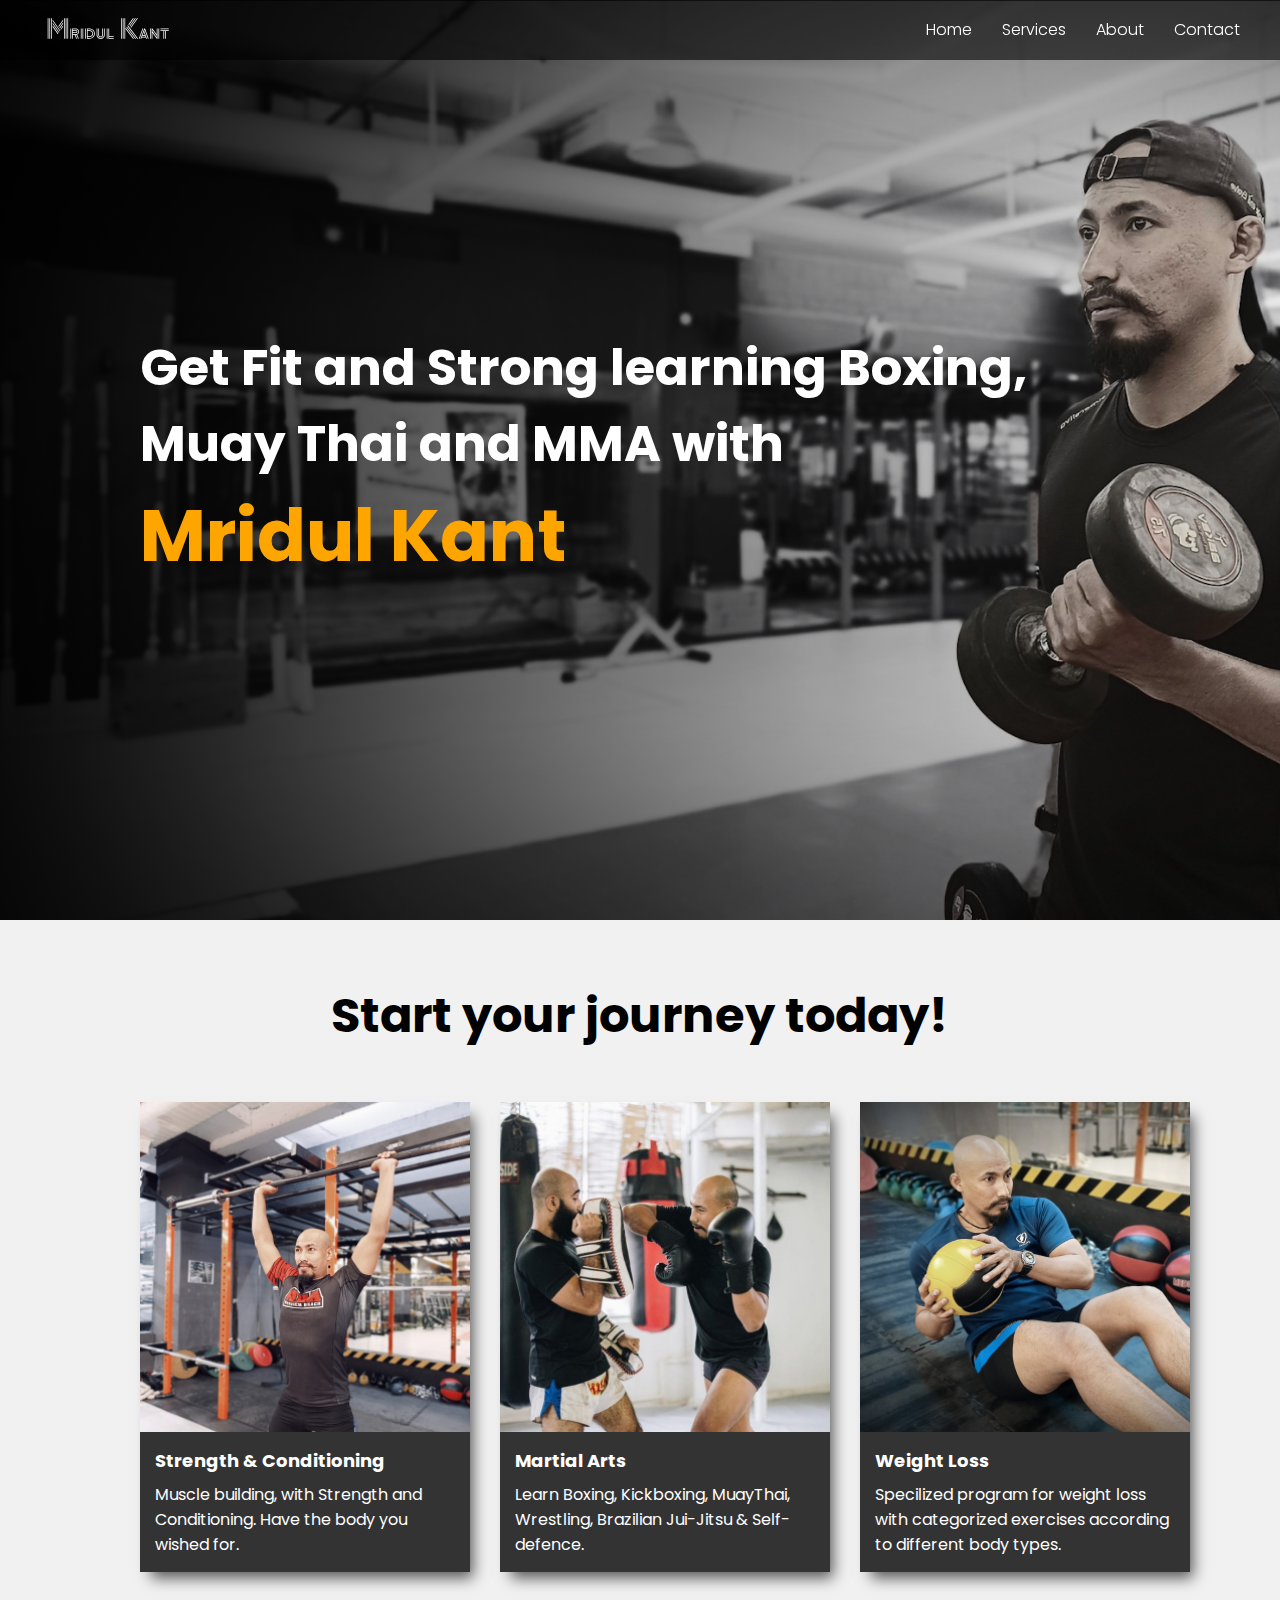
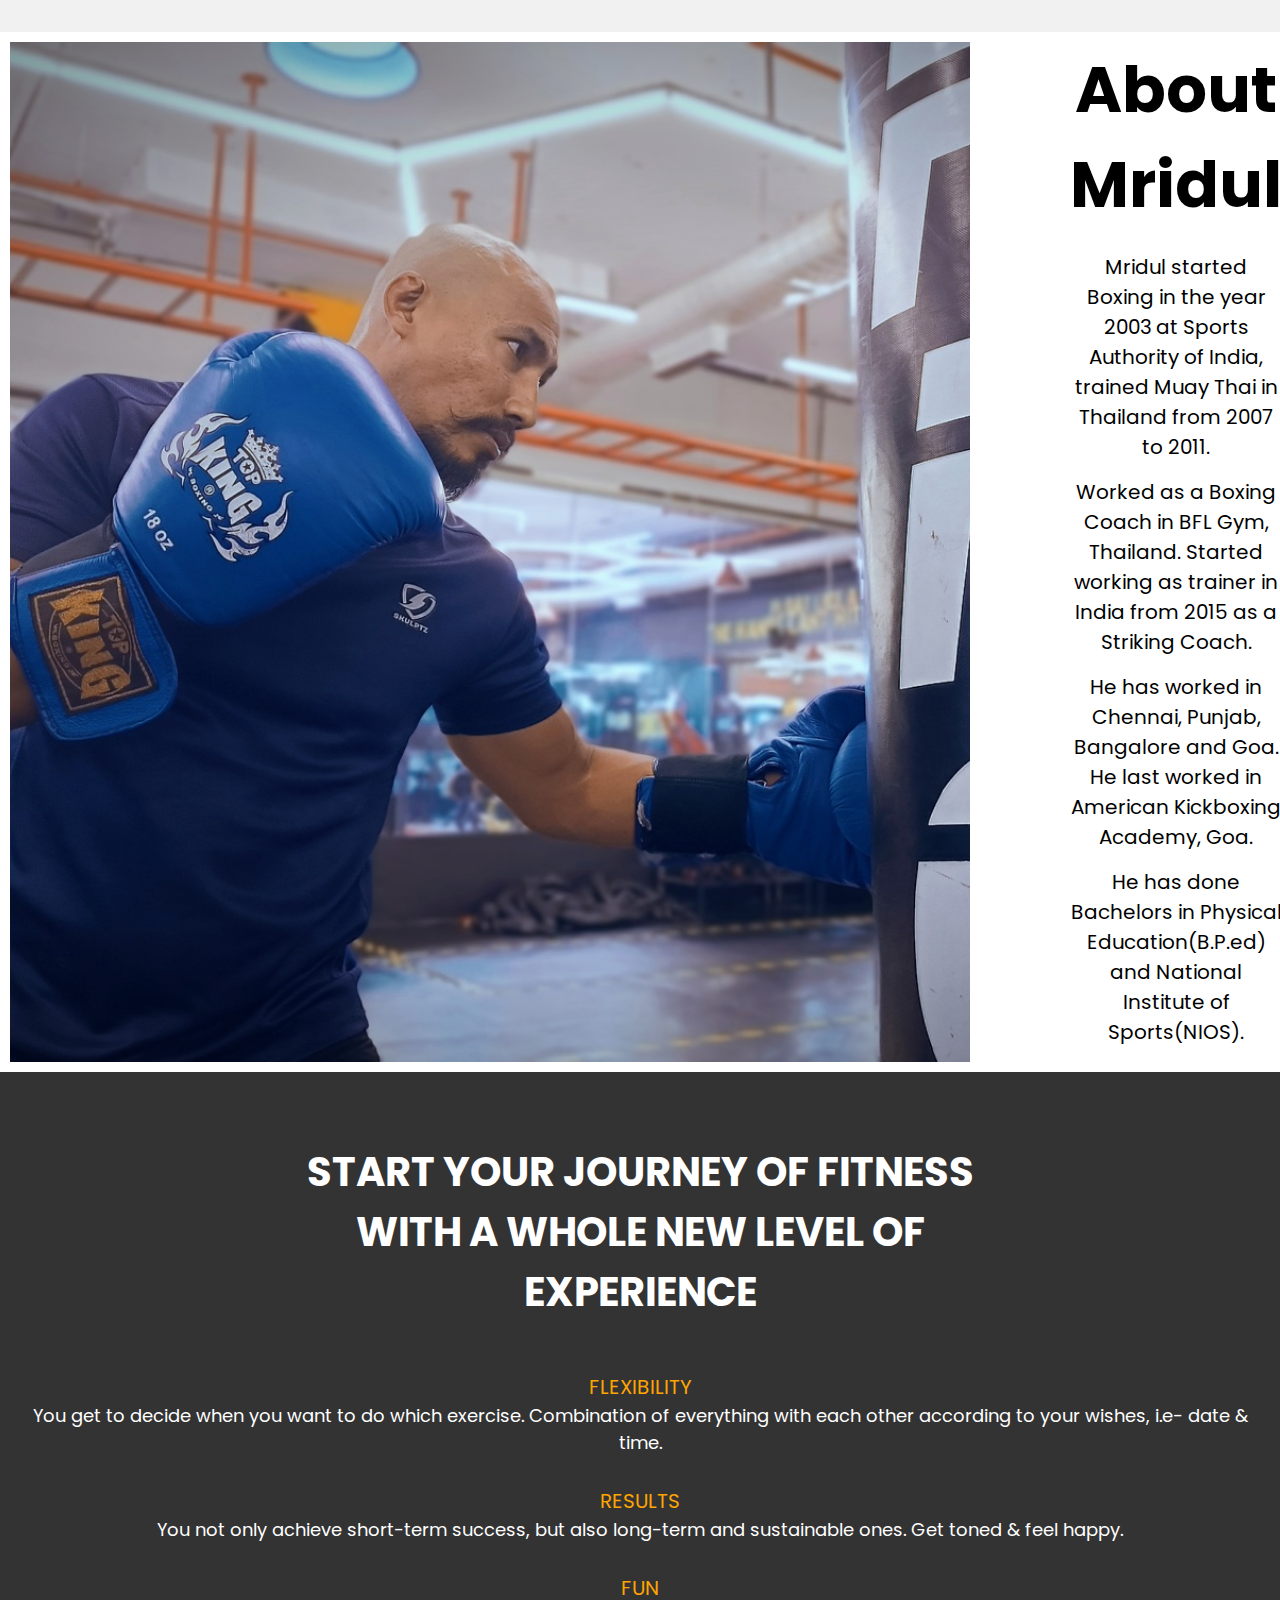
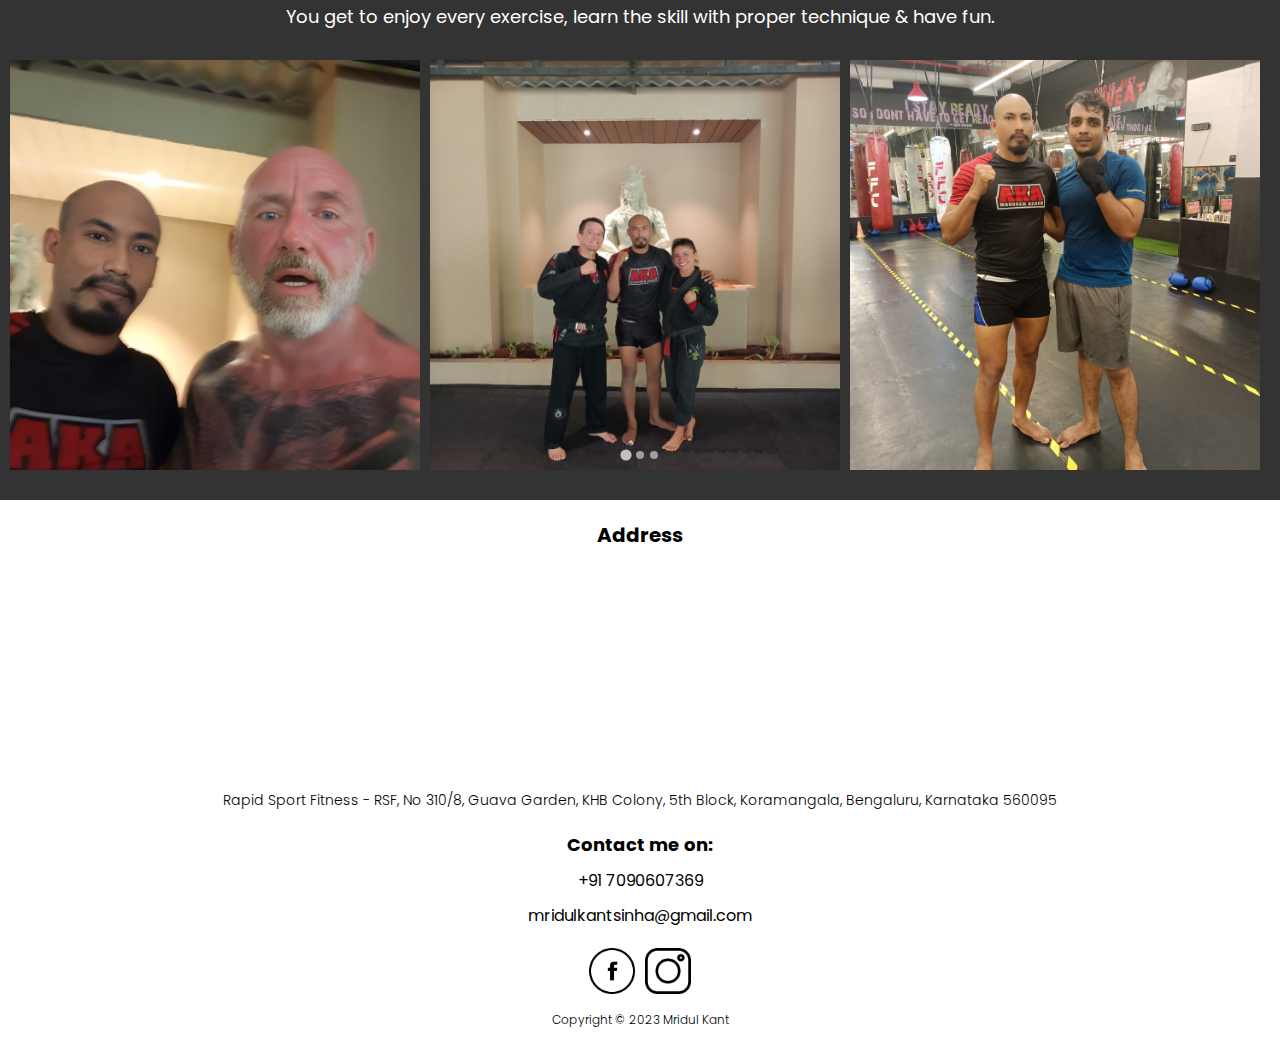
<file: index.html>
<!DOCTYPE html>
<html lang="en">

<head>
    <meta charset="UTF-8">
    <meta http-equiv="X-UA-Compatible" content="IE=edge">
    <meta name="viewport" content="width=device-width, initial-scale=1.0">
    <title>Mridul Kant</title>
    <link rel="apple-touch-icon" sizes="180x180" href="./apple-touch-icon.png">
    <link rel="icon" type="image/png" sizes="32x32" href="./favicon-32x32.png">
    <link rel="icon" type="image/png" sizes="16x16" href="./favicon-16x16.png">
    <link rel="manifest" href="./site.webmanifest">
    <link rel="preconnect" href="https://fonts.googleapis.com">
    <link rel="preconnect" href="https://fonts.gstatic.com" crossorigin>
    <link href="https://fonts.googleapis.com/css2?family=Poppins:wght@100;300;400;500;600;700;900&display=swap"
        rel="stylesheet">
    <script src="https://cdn.jsdelivr.net/npm/@splidejs/splide@4.1.4/dist/js/splide.min.js"></script>
    <link rel="stylesheet" href="https://cdn.jsdelivr.net/npm/@splidejs/splide@4.1.4/dist/css/splide.min.css">
    <link rel="stylesheet" href="./main.css">
    <link rel="stylesheet" href="./nav.css">
    <link rel="stylesheet" href="./footer.css">
</head>

<body>
    <nav>
        <div>
            <input type="checkbox" hidden name="menu" id="menu" />
            <div class="logo-container">
                <svg viewBox="0 0 156 38" fill="none" xmlns="http://www.w3.org/2000/svg">
                    <path
                        d="M5.824 30V4.272H6.784V30H5.824ZM1.6 30V4.272H2.56V30H1.6ZM3.712 30V4.272H4.672V30H3.712ZM26.528 30V4.272H27.488V30H26.528ZM22.304 30V4.272H23.264V30H22.304ZM24.416 30V4.272H25.376V30H24.416ZM15.744 15.152L15.168 14.288L21.152 5.616V7.312L15.744 15.152ZM17.024 20.688L7.936 7.696V6.064L17.632 19.856L17.024 20.688ZM17.056 17.008L16.48 16.144L21.152 9.488V11.152L17.056 17.008ZM15.744 22.576L7.936 11.44V9.744L16.32 21.712L15.744 22.576ZM18.336 18.832L17.76 18L21.152 13.168V14.832L18.336 18.832ZM14.464 24.4L7.936 15.12V13.424L15.04 23.568L14.464 24.4ZM32.4858 30V17.136H37.5098C38.5551 17.1573 39.4511 17.52 40.1978 18.224C40.9444 18.9067 41.3178 19.856 41.3178 21.072C41.3178 22.0107 41.0831 22.8 40.6138 23.44C40.1658 24.08 39.5791 24.528 38.8538 24.784L41.0938 30H40.0378L37.9258 24.976C37.7551 24.9973 37.6164 25.008 37.5098 25.008H36.6778L38.7898 30H37.7338L35.6218 25.008H33.4458V30H32.4858ZM30.3738 30V17.136H31.3338V30H30.3738ZM37.4458 18.096H33.4458V19.248H37.5098C38.0218 19.2693 38.4271 19.4507 38.7258 19.792C39.0458 20.112 39.2058 20.5387 39.2058 21.072C39.2058 21.6053 39.0458 22.0427 38.7258 22.384C38.4058 22.7253 38.0004 22.896 37.5098 22.896H33.4458V24.048H37.4458C38.2564 24.048 38.9391 23.8027 39.4938 23.312C40.0698 22.8 40.3578 22.0533 40.3578 21.072C40.3578 20.0907 40.0698 19.3547 39.4938 18.864C38.9391 18.352 38.2564 18.096 37.4458 18.096ZM37.4458 20.208H33.4458V21.936H37.4458C37.6804 21.936 37.8724 21.872 38.0218 21.744C38.1711 21.5947 38.2458 21.3707 38.2458 21.072C38.2458 20.7733 38.1711 20.56 38.0218 20.432C37.8724 20.2827 37.6804 20.208 37.4458 20.208ZM45.6733 30V17.136H46.6333V30H45.6733ZM43.5613 30V17.136H44.5213V30H43.5613ZM51.2983 30V17.136H54.4983C55.8423 17.1573 57.0263 17.4453 58.0503 18C59.0743 18.5547 59.8743 19.312 60.4503 20.272C61.0476 21.232 61.3463 22.3307 61.3463 23.568C61.3463 24.8053 61.0476 25.9147 60.4503 26.896C59.8743 27.856 59.0636 28.6133 58.0183 29.168C56.9943 29.7227 55.8209 30 54.4983 30H51.2983ZM49.1863 30V17.136H50.1463V30H49.1863ZM54.4023 18.096H52.2583V19.248H54.4983C55.9063 19.2693 57.0476 19.6747 57.9223 20.464C58.7969 21.2533 59.2343 22.288 59.2343 23.568C59.2343 24.8693 58.7863 25.9147 57.8903 26.704C57.0156 27.4933 55.8849 27.888 54.4983 27.888H52.2583V29.04H54.4023C55.5969 29.04 56.6423 28.816 57.5383 28.368C58.4343 27.8987 59.1276 27.248 59.6183 26.416C60.1303 25.584 60.3863 24.6347 60.3863 23.568C60.3863 22.48 60.1303 21.5307 59.6183 20.72C59.1276 19.888 58.4343 19.248 57.5383 18.8C56.6423 18.3307 55.5969 18.096 54.4023 18.096ZM54.4023 20.208H52.2583V26.928H54.4023C55.5969 26.928 56.5356 26.6293 57.2183 26.032C57.9223 25.4347 58.2743 24.6133 58.2743 23.568C58.2743 22.5227 57.9223 21.7013 57.2183 21.104C56.5356 20.5067 55.5969 20.208 54.4023 20.208ZM63.5925 25.2V17.136H64.5525V25.168C64.5525 26.5333 64.9578 27.5787 65.7685 28.304C66.6005 29.008 67.5818 29.36 68.7125 29.36C69.8432 29.36 70.8138 29.008 71.6245 28.304C72.4565 27.5787 72.8725 26.5333 72.8725 25.168V17.136H73.8325V25.2C73.8112 26.288 73.5658 27.216 73.0965 27.984C72.6485 28.7307 72.0405 29.3067 71.2725 29.712C70.5045 30.1173 69.6512 30.32 68.7125 30.32C67.7738 30.32 66.9098 30.1173 66.1205 29.712C65.3525 29.3067 64.7338 28.72 64.2645 27.952C63.8165 27.184 63.5925 26.2667 63.5925 25.2ZM65.7045 25.2V17.136H66.6645V25.168C66.6645 25.8933 66.8672 26.4267 67.2725 26.768C67.6778 27.088 68.1578 27.248 68.7125 27.248C69.2672 27.248 69.7472 27.088 70.1525 26.768C70.5578 26.4267 70.7605 25.8933 70.7605 25.168V17.136H71.7205V25.2C71.6992 26.2027 71.3898 26.96 70.7925 27.472C70.2165 27.9627 69.5232 28.208 68.7125 28.208C67.9018 28.208 67.1978 27.952 66.6005 27.44C66.0032 26.928 65.7045 26.1813 65.7045 25.2ZM78.517 30V17.136H79.477V26.928H85.205V27.888H79.477V29.04H85.205V30H78.517ZM76.405 30V17.136H77.365V30H76.405Z"
                        fill="white" />
                    <path
                        d="M104.488 12.848L103.88 12.048L109.512 4.272H110.696L104.488 12.848ZM105.832 14.576L105.224 13.776L112.136 4.272H113.32L105.832 14.576ZM107.176 16.304L106.568 15.504L114.76 4.272H115.944L107.176 16.304ZM98.824 30V4.272H99.784V30H98.824ZM94.6 30V4.272H95.56V30H94.6ZM96.712 30V4.272H97.672V30H96.712ZM115.048 30L102.568 13.84L103.176 13.04L116.264 30H115.048ZM112.392 30L101.288 15.632L101.896 14.8L113.608 30H112.392ZM109.704 30L100.008 17.424L100.584 16.624L110.92 30H109.704ZM119.216 30L123.888 17.136H124.912L129.584 30H128.56L124.4 18.544L123.792 20.208L127.344 30H126.32L125.776 28.464H120.784L120.24 30H119.216ZM116.976 30L121.648 17.136H122.672L118 30H116.976ZM121.904 25.392H124.656L123.28 21.616L121.904 25.392ZM121.136 27.504H125.424L125.008 26.352H121.552L121.136 27.504ZM131.186 30V17.136H132.146V30H131.186ZM141.874 30V17.136H142.834V30H141.874ZM139.762 26.416L134.258 18.768V20.72L139.762 28.368V26.416ZM133.298 30V17.136H134.258L139.762 24.784V17.136H140.722V30H139.762L134.258 22.352V30H133.298ZM144.445 18.096V17.136H154.973V18.096H144.445ZM148.157 30V20.208H144.445V19.248H154.973V20.208H151.229V30H150.269V20.208H149.117V30H148.157Z"
                        fill="white" />
                </svg>
                <label class="hamburger" for="menu">
                    <span></span>
                    <span></span>
                    <span></span>
                </label>
            </div>
            <ul class="menu">
                <li>
                    <a href="index.html">
                        Home
                    </a>
                </li>
                <li>
                    <a href="services.html">
                        Services
                    </a>
                </li>
                <li>
                    <a href="#about">
                        About
                    </a>
                </li>
                <li>
                    <a href="#contact">
                        Contact
                    </a>
                </li>
            </ul>
        </div>
    </nav>
    <section class="first" id="home">
        <div class="overlay"></div>
        <h1>Get Fit and Strong learning Boxing, Muay Thai and MMA with <br><span>Mridul Kant</span></h1>
    </section>
    <section class="services">
        <h3>
            Start your journey today!
        </h3>
        <div class="card-container">
            <div class="service-card">
                <img src="image-11.jpg">
                <div class="desc">
                    <h6>
                        Strength & Conditioning
                    </h6>
                    <p>
                        Muscle building, with Strength and Conditioning. Have the body you wished for.
                    </p>
                </div>
            </div>
            <div class="service-card">
                <img src="image-9.jpg">
                <div class="desc">
                    <h6>
                        Martial Arts
                    </h6>
                    <p>
                        Learn Boxing, Kickboxing, MuayThai, Wrestling, Brazilian Jui-Jitsu & Self-defence.
                    </p>
                </div>
            </div>
            <div class="service-card">
                <img src="image-10.jpg">
                <div class="desc">
                    <h6>
                        Weight Loss
                    </h6>
                    <p>
                        Specilized program for weight loss with categorized exercises according to different body types.
                    </p>
                </div>
            </div>
        </div>
        <div></div>
    </section>
    <section class="about" id="about">
        <img src="pic2.jpg" />
        <div>
            <div>
                <h3>
                    About Mridul
                </h3>
                <p>
                    Mridul started Boxing in the year 2003 at Sports Authority of India, trained Muay Thai in Thailand
                    from
                    2007 to 2011.
                </p>
                <p>
                    Worked as a Boxing Coach in BFL Gym, Thailand. Started working as trainer in India from 2015 as a
                    Striking Coach.
                </p>
                <p>
                    He has worked in Chennai, Punjab, Bangalore and Goa. He last worked in American Kickboxing Academy,
                    Goa.
                </p>
                <p>
                    He has done Bachelors in Physical Education(B.P.ed) and National Institute of Sports(NIOS).
                </p>
            </div>
        </div>
    </section>
    <section class="journey">
        <h3>
            START YOUR JOURNEY OF FITNESS WITH A WHOLE NEW LEVEL OF EXPERIENCE
        </h3>
        <div>
            <div>
                <span>FLEXIBILITY</span>
                <p>You get to decide when you want to do which exercise. Combination of everything with each other
                    according to your wishes, i.e- date & time.</p>
            </div>
            <div>
                <span>RESULTS</span>
                <p>You not only achieve short-term success, but also long-term and sustainable ones. Get toned & feel
                    happy.</p>
            </div>
            <div>
                <span>FUN</span>
                <p>You get to enjoy every exercise, learn the skill with proper technique & have fun.</p>
            </div>
        </div>
        <section class="splide" aria-label="Splide Basic HTML Example">
            <div class="splide__track">
                <ul class="splide__list">
                    <li class="splide__slide">
                        <img src="image-1.jpg" />
                    </li>
                    <li class="splide__slide">
                        <img src="image-2.jpg" />

                    </li>
                    <li class="splide__slide">
                        <img src="image-3.jpg" />
                    </li>
                    <li class="splide__slide">
                        <img src="image-4.jpg" />
                    </li>
                    <li class="splide__slide">
                        <img src="image-5.jpg" />
                    </li>
                    <li class="splide__slide">
                        <img src="image-6.jpg" />
                    </li>
                    <li class="splide__slide">
                        <img src="image-7.jpg" />
                    </li>
                    <li class="splide__slide">
                        <img src="image-8.jpg" />
                    </li>
                </ul>
            </div>
            <!-- <button class="splide__toggle" type="button">
                <span class="splide__toggle__play">Play</span>
                <span class="splide__toggle__pause">Pause</span>
            </button> -->
        </section>
    </section>

    <footer id="contact">
        <div class="address">
            <h5>
                Address
            </h5>
            <iframe class="map"
                src="https://www.google.com/maps/embed?pb=!1m14!1m8!1m3!1d62225.373336758275!2d77.6125818!3d12.9022021!3m2!1i1024!2i768!4f13.1!3m3!1m2!1s0x3bae1446129c57c9%3A0x33453f67fbdf395a!2sRapid%20Sport%20Fitness%20-%20RSF!5e0!3m2!1sen!2sin!4v1686754673007!5m2!1sen!2sin"
                width="200" height="200" style="border:0;" allowfullscreen="" loading="lazy"
                referrerpolicy="no-referrer-when-downgrade"></iframe>
            <p>
                Rapid Sport Fitness - RSF, No 310/8, Guava Garden, KHB Colony, 5th Block, Koramangala, Bengaluru,
                Karnataka 560095
            </p>
            <span class="contact-me">Contact me on:</span>
            <a class="phone" href="tel:+91 7090607369">+91 7090607369</a>
            <a class="email" href="mailto:mridulkantsinha@gmail.com">mridulkantsinha@gmail.com</a>
        </div>
        <ul>
            <li>
                <a href="https://m.facebook.com/profile.php?id=100007898028119" target="_blank">
                    <img src="icons/facebook.png" />
                </a>
            </li>
            <li>
                <a href="https://www.instagram.com/kant.mridul/" target="_blank">
                    <img src="icons/instagram.png" />
                </a>
            </li>
        </ul>
        <span class="copyright">
            Copyright © 2023 Mridul Kant
        </span>
    </footer>
    <script>
        new Splide('.splide', {
            type: 'loop',
            autoplay: 'play',
            perPage: 3,
            perMove: 1,
            interval: 2500,
            arrows: false
        }).mount();
    </script>
</body>

</html>
</file>
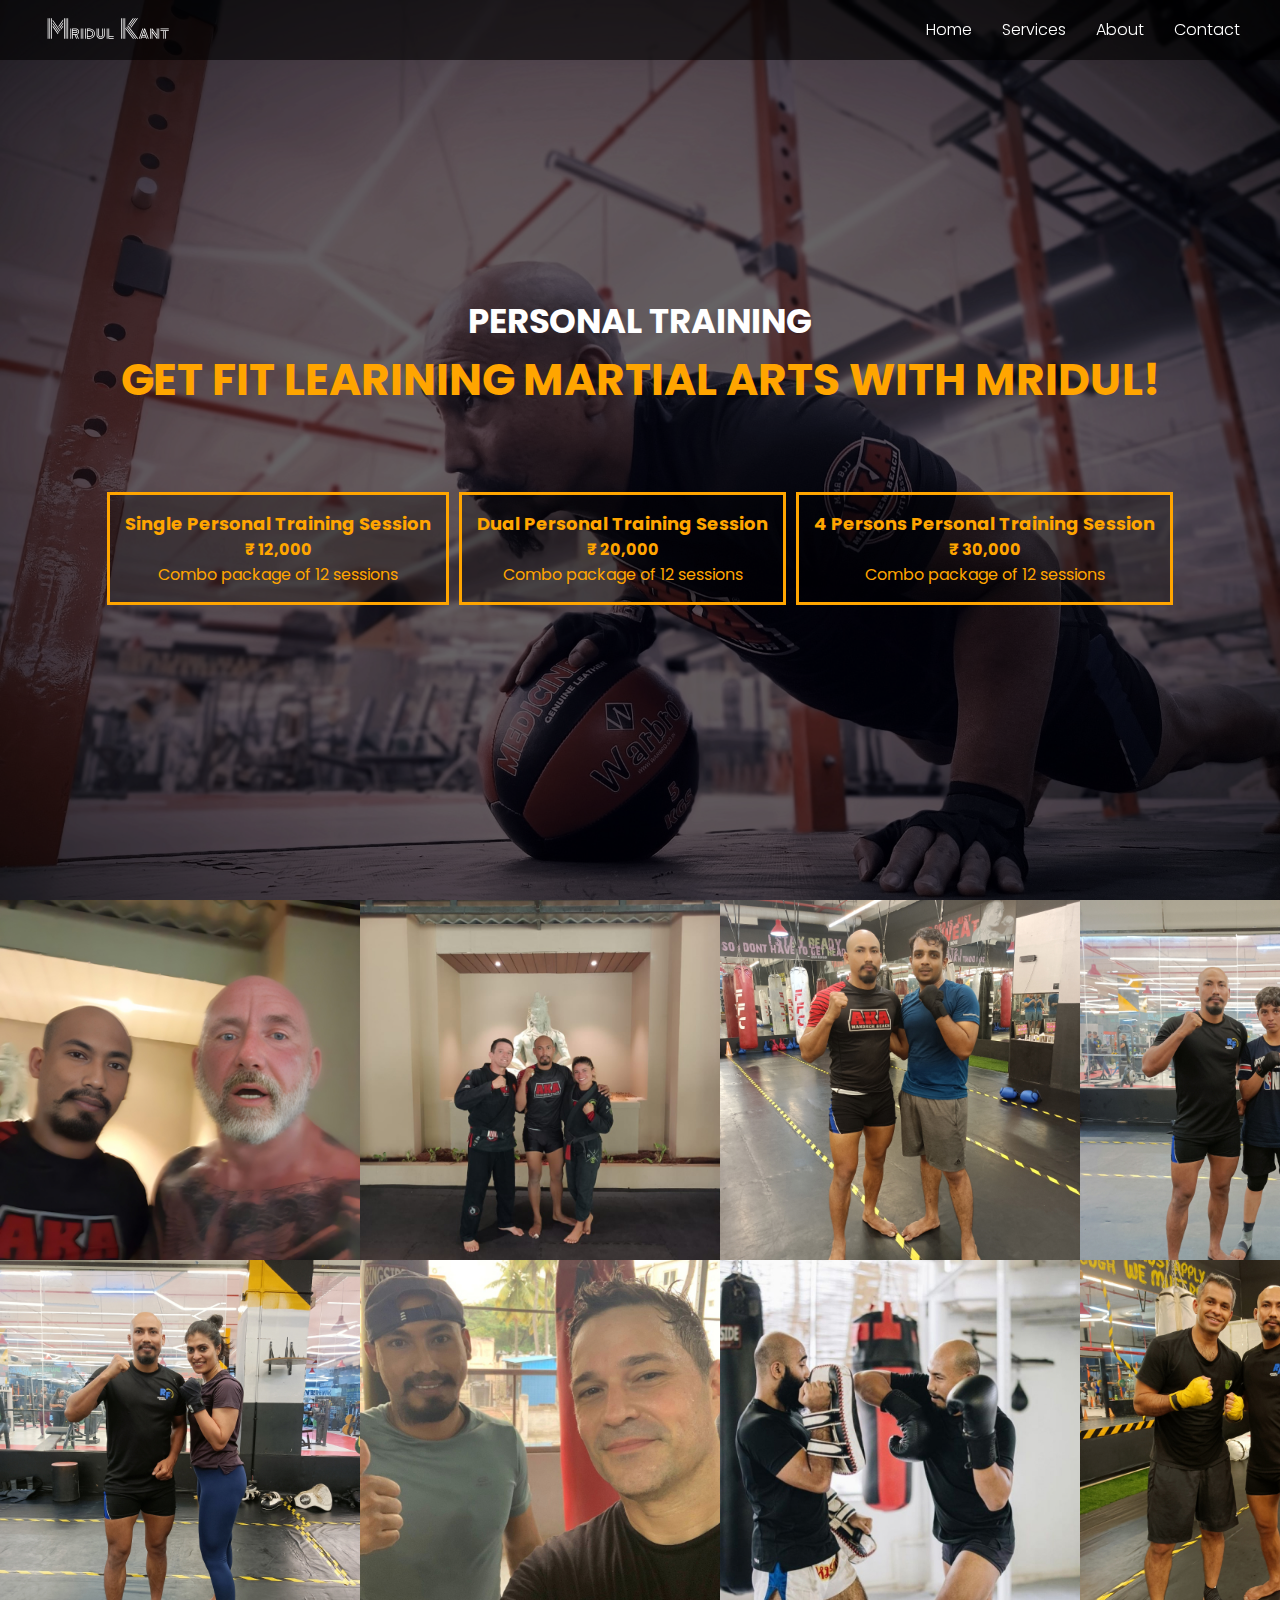
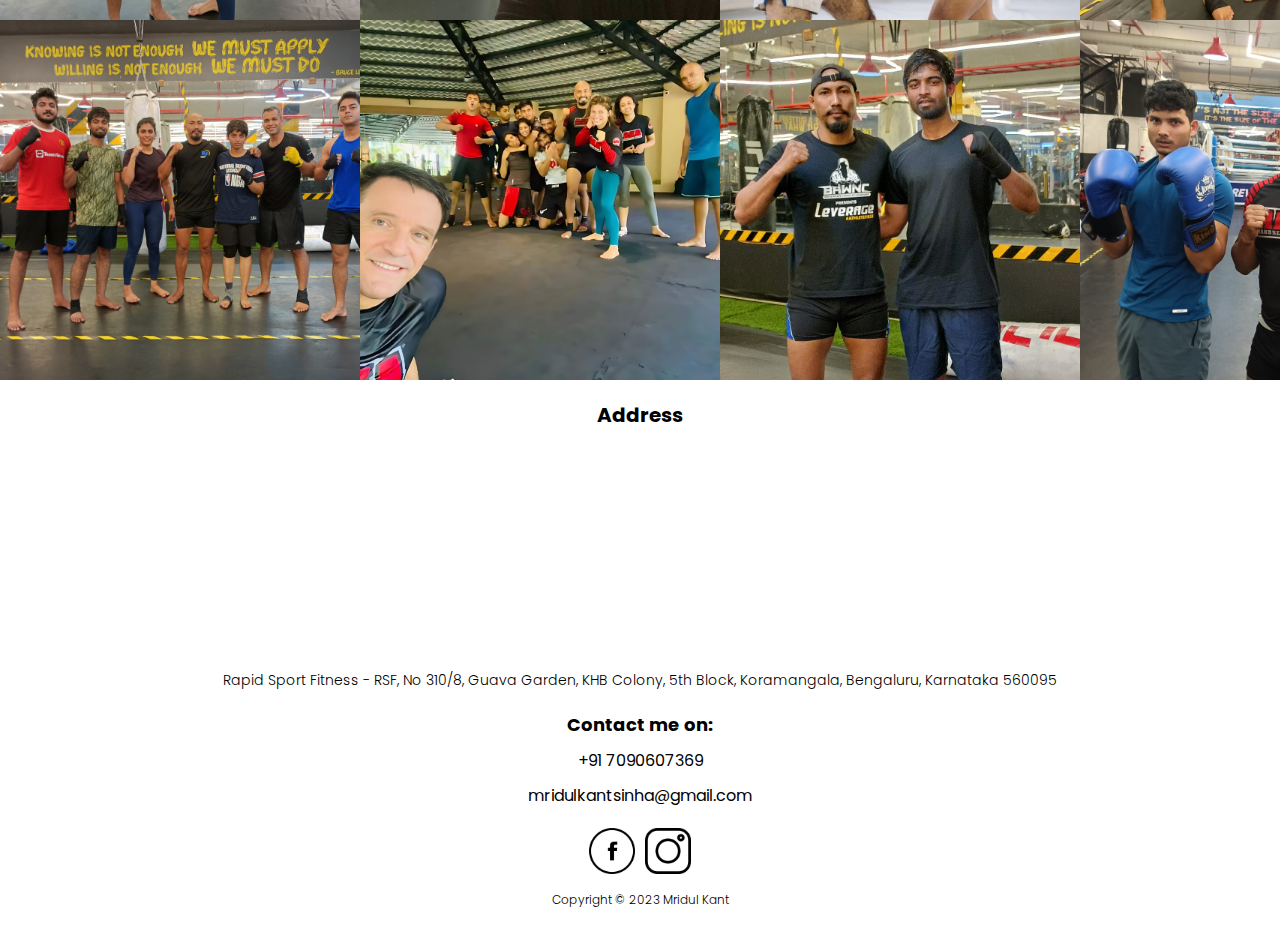
<file: services.html>
<!DOCTYPE html>
<html lang="en">

<head>
    <meta charset="UTF-8">
    <meta http-equiv="X-UA-Compatible" content="IE=edge">
    <meta name="viewport" content="width=device-width, initial-scale=1.0">
    <title>Services</title>
    <link rel="apple-touch-icon" sizes="180x180" href="./apple-touch-icon.png">
    <link rel="icon" type="image/png" sizes="32x32" href="./favicon-32x32.png">
    <link rel="icon" type="image/png" sizes="16x16" href="./favicon-16x16.png">
    <link rel="manifest" href="./site.webmanifest">
    <link rel="preconnect" href="https://fonts.googleapis.com">
    <link rel="preconnect" href="https://fonts.gstatic.com" crossorigin>
    <link href="https://fonts.googleapis.com/css2?family=Poppins:wght@100;300;400;500;600;700;900&display=swap"
        rel="stylesheet">
    <script src="https://cdn.jsdelivr.net/npm/@splidejs/splide@4.1.4/dist/js/splide.min.js"></script>
    <link rel="stylesheet" href="https://cdn.jsdelivr.net/npm/@splidejs/splide@4.1.4/dist/css/splide.min.css">
    <link rel="stylesheet" href="./services.css">
    <link rel="stylesheet" href="./nav.css">
    <link rel="stylesheet" href="./footer.css">
</head>

<body>
    <nav>
        <div>
            <input type="checkbox" hidden name="menu" id="menu" />
            <div class="logo-container">
                <svg viewBox="0 0 156 38" fill="none" xmlns="http://www.w3.org/2000/svg">
                    <path
                        d="M5.824 30V4.272H6.784V30H5.824ZM1.6 30V4.272H2.56V30H1.6ZM3.712 30V4.272H4.672V30H3.712ZM26.528 30V4.272H27.488V30H26.528ZM22.304 30V4.272H23.264V30H22.304ZM24.416 30V4.272H25.376V30H24.416ZM15.744 15.152L15.168 14.288L21.152 5.616V7.312L15.744 15.152ZM17.024 20.688L7.936 7.696V6.064L17.632 19.856L17.024 20.688ZM17.056 17.008L16.48 16.144L21.152 9.488V11.152L17.056 17.008ZM15.744 22.576L7.936 11.44V9.744L16.32 21.712L15.744 22.576ZM18.336 18.832L17.76 18L21.152 13.168V14.832L18.336 18.832ZM14.464 24.4L7.936 15.12V13.424L15.04 23.568L14.464 24.4ZM32.4858 30V17.136H37.5098C38.5551 17.1573 39.4511 17.52 40.1978 18.224C40.9444 18.9067 41.3178 19.856 41.3178 21.072C41.3178 22.0107 41.0831 22.8 40.6138 23.44C40.1658 24.08 39.5791 24.528 38.8538 24.784L41.0938 30H40.0378L37.9258 24.976C37.7551 24.9973 37.6164 25.008 37.5098 25.008H36.6778L38.7898 30H37.7338L35.6218 25.008H33.4458V30H32.4858ZM30.3738 30V17.136H31.3338V30H30.3738ZM37.4458 18.096H33.4458V19.248H37.5098C38.0218 19.2693 38.4271 19.4507 38.7258 19.792C39.0458 20.112 39.2058 20.5387 39.2058 21.072C39.2058 21.6053 39.0458 22.0427 38.7258 22.384C38.4058 22.7253 38.0004 22.896 37.5098 22.896H33.4458V24.048H37.4458C38.2564 24.048 38.9391 23.8027 39.4938 23.312C40.0698 22.8 40.3578 22.0533 40.3578 21.072C40.3578 20.0907 40.0698 19.3547 39.4938 18.864C38.9391 18.352 38.2564 18.096 37.4458 18.096ZM37.4458 20.208H33.4458V21.936H37.4458C37.6804 21.936 37.8724 21.872 38.0218 21.744C38.1711 21.5947 38.2458 21.3707 38.2458 21.072C38.2458 20.7733 38.1711 20.56 38.0218 20.432C37.8724 20.2827 37.6804 20.208 37.4458 20.208ZM45.6733 30V17.136H46.6333V30H45.6733ZM43.5613 30V17.136H44.5213V30H43.5613ZM51.2983 30V17.136H54.4983C55.8423 17.1573 57.0263 17.4453 58.0503 18C59.0743 18.5547 59.8743 19.312 60.4503 20.272C61.0476 21.232 61.3463 22.3307 61.3463 23.568C61.3463 24.8053 61.0476 25.9147 60.4503 26.896C59.8743 27.856 59.0636 28.6133 58.0183 29.168C56.9943 29.7227 55.8209 30 54.4983 30H51.2983ZM49.1863 30V17.136H50.1463V30H49.1863ZM54.4023 18.096H52.2583V19.248H54.4983C55.9063 19.2693 57.0476 19.6747 57.9223 20.464C58.7969 21.2533 59.2343 22.288 59.2343 23.568C59.2343 24.8693 58.7863 25.9147 57.8903 26.704C57.0156 27.4933 55.8849 27.888 54.4983 27.888H52.2583V29.04H54.4023C55.5969 29.04 56.6423 28.816 57.5383 28.368C58.4343 27.8987 59.1276 27.248 59.6183 26.416C60.1303 25.584 60.3863 24.6347 60.3863 23.568C60.3863 22.48 60.1303 21.5307 59.6183 20.72C59.1276 19.888 58.4343 19.248 57.5383 18.8C56.6423 18.3307 55.5969 18.096 54.4023 18.096ZM54.4023 20.208H52.2583V26.928H54.4023C55.5969 26.928 56.5356 26.6293 57.2183 26.032C57.9223 25.4347 58.2743 24.6133 58.2743 23.568C58.2743 22.5227 57.9223 21.7013 57.2183 21.104C56.5356 20.5067 55.5969 20.208 54.4023 20.208ZM63.5925 25.2V17.136H64.5525V25.168C64.5525 26.5333 64.9578 27.5787 65.7685 28.304C66.6005 29.008 67.5818 29.36 68.7125 29.36C69.8432 29.36 70.8138 29.008 71.6245 28.304C72.4565 27.5787 72.8725 26.5333 72.8725 25.168V17.136H73.8325V25.2C73.8112 26.288 73.5658 27.216 73.0965 27.984C72.6485 28.7307 72.0405 29.3067 71.2725 29.712C70.5045 30.1173 69.6512 30.32 68.7125 30.32C67.7738 30.32 66.9098 30.1173 66.1205 29.712C65.3525 29.3067 64.7338 28.72 64.2645 27.952C63.8165 27.184 63.5925 26.2667 63.5925 25.2ZM65.7045 25.2V17.136H66.6645V25.168C66.6645 25.8933 66.8672 26.4267 67.2725 26.768C67.6778 27.088 68.1578 27.248 68.7125 27.248C69.2672 27.248 69.7472 27.088 70.1525 26.768C70.5578 26.4267 70.7605 25.8933 70.7605 25.168V17.136H71.7205V25.2C71.6992 26.2027 71.3898 26.96 70.7925 27.472C70.2165 27.9627 69.5232 28.208 68.7125 28.208C67.9018 28.208 67.1978 27.952 66.6005 27.44C66.0032 26.928 65.7045 26.1813 65.7045 25.2ZM78.517 30V17.136H79.477V26.928H85.205V27.888H79.477V29.04H85.205V30H78.517ZM76.405 30V17.136H77.365V30H76.405Z"
                        fill="white" />
                    <path
                        d="M104.488 12.848L103.88 12.048L109.512 4.272H110.696L104.488 12.848ZM105.832 14.576L105.224 13.776L112.136 4.272H113.32L105.832 14.576ZM107.176 16.304L106.568 15.504L114.76 4.272H115.944L107.176 16.304ZM98.824 30V4.272H99.784V30H98.824ZM94.6 30V4.272H95.56V30H94.6ZM96.712 30V4.272H97.672V30H96.712ZM115.048 30L102.568 13.84L103.176 13.04L116.264 30H115.048ZM112.392 30L101.288 15.632L101.896 14.8L113.608 30H112.392ZM109.704 30L100.008 17.424L100.584 16.624L110.92 30H109.704ZM119.216 30L123.888 17.136H124.912L129.584 30H128.56L124.4 18.544L123.792 20.208L127.344 30H126.32L125.776 28.464H120.784L120.24 30H119.216ZM116.976 30L121.648 17.136H122.672L118 30H116.976ZM121.904 25.392H124.656L123.28 21.616L121.904 25.392ZM121.136 27.504H125.424L125.008 26.352H121.552L121.136 27.504ZM131.186 30V17.136H132.146V30H131.186ZM141.874 30V17.136H142.834V30H141.874ZM139.762 26.416L134.258 18.768V20.72L139.762 28.368V26.416ZM133.298 30V17.136H134.258L139.762 24.784V17.136H140.722V30H139.762L134.258 22.352V30H133.298ZM144.445 18.096V17.136H154.973V18.096H144.445ZM148.157 30V20.208H144.445V19.248H154.973V20.208H151.229V30H150.269V20.208H149.117V30H148.157Z"
                        fill="white" />
                </svg>
                <label class="hamburger" for="menu">
                    <span></span>
                    <span></span>
                    <span></span>
                </label>
            </div>
            <ul class="menu">
                <li>
                    <a href="index.html">
                        Home
                    </a>
                </li>
                <li>
                    <a href="services.html">
                        Services
                    </a>
                </li>
                <li>
                    <a href="index.html#about">
                        About
                    </a>
                </li>
                <li>
                    <a href="#contact">
                        Contact
                    </a>
                </li>
            </ul>
        </div>
    </nav>

    <section class="services-cover">
        <div class="overlay"></div>
        <div class="headlines">
            <h4>
                PERSONAL TRAINING
            </h4>
            <h5>
                GET FIT LEARINING MARTIAL ARTS WITH MRIDUL!
            </h5>
        </div>
        <div class="pricing">
            <div class="pricing-card">
                <span>Single Personal Training Session</span>
                <span>₹ 12,000</span>
                <span>Combo package of 12 sessions</span>
            </div>
            <div class="pricing-card">
                <span>Dual Personal Training Session</span>
                <span>₹ 20,000</span>
                <span>Combo package of 12 sessions</span>
            </div>
            <div class="pricing-card">
                <span>4 Persons Personal Training Session</span>
                <span>₹ 30,000</span>
                <span>Combo package of 12 sessions</span>
            </div>

        </div>
    </section>

    <section class="gallery">
        <div style="position: relative;">
            <div>
                <img src="image-1.jpg" alt="image-1">
            </div>
            <div>
                <img src="image-2.jpg" alt="image-2">
            </div>
            <div>
                <img src="image-3.jpg" alt="image-3">
            </div>
            <div>
                <img src="image-4.jpg" alt="image-4">
            </div>
            <div>
                <img src="image-5.jpg" alt="image-5">
            </div>
            <div>
                <img src="image-6.jpg" alt="image-6">
            </div>
            <div>
                <img src="image-7.jpg" alt="image-7">
            </div>
            <div>
                <img src="image-8.jpg" alt="image-8">
            </div>
            <div>
                <img src="image-16.jpg" alt="image-16">
            </div>
            <div>
                <img src="image-13.jpg" alt="image-13">
            </div>
            <div>
                <img src="image-14.jpg" alt="image-14">
            </div>
            <div>
                <img src="image-15.jpg" alt="image-15">
            </div>
        </div>
    </section>



    <footer id="contact">
        <div class="address">
            <h5>
                Address
            </h5>
            <iframe class="map"
                src="https://www.google.com/maps/embed?pb=!1m14!1m8!1m3!1d62225.373336758275!2d77.6125818!3d12.9022021!3m2!1i1024!2i768!4f13.1!3m3!1m2!1s0x3bae1446129c57c9%3A0x33453f67fbdf395a!2sRapid%20Sport%20Fitness%20-%20RSF!5e0!3m2!1sen!2sin!4v1686754673007!5m2!1sen!2sin"
                width="200" height="200" style="border:0;" allowfullscreen="" loading="lazy"
                referrerpolicy="no-referrer-when-downgrade"></iframe>
            <p>
                Rapid Sport Fitness - RSF, No 310/8, Guava Garden, KHB Colony, 5th Block, Koramangala, Bengaluru,
                Karnataka 560095
            </p>
            <span class="contact-me">Contact me on:</span>
            <a class="phone" href="tel:+91 7090607369">+91 7090607369</a>
            <a class="email" href="mailto:mridulkantsinha@gmail.com">mridulkantsinha@gmail.com</a>
        </div>
        <ul>
            <li>
                <a href="https://m.facebook.com/profile.php?id=100007898028119" target="_blank">
                    <img src="icons/facebook.png" />
                </a>
            </li>
            <li>
                <a href="https://www.instagram.com/kant.mridul/" target="_blank">
                    <img src="icons/instagram.png" />
                </a>
            </li>
        </ul>
        <span class="copyright">
            Copyright © 2023 Mridul Kant
        </span>
    </footer>
</body>

</html>
</file>
<file: main.css>
* {
    margin: 0px;
    padding: 0px;
}

html {
    scroll-behavior: smooth;
}

body {
    font-family: 'Poppins', sans-serif;
}

:root {
    --bg-primary-color: #333333;
    --text-primary: #ffffff;
    --text-secondary: #000000;
    --text-tertary: orange;
    --bg-secondary-color: #000;
}

.first {
    background-image: linear-gradient(270deg, rgba(0, 0, 0, 0) 0%, rgba(0, 0, 0, 0.90) 100%), url("back.jpg");
    background-size: cover;
    background-repeat: no-repeat;
    height: 100vh;
    /* width: 100vw; */
    display: flex;
    align-items: center;
    justify-content: start;
    padding: 10px;
}

.first h1 {
    color: var(--text-primary);
    z-index: 9;
    position: relative;
    padding: 0px 50px;
    font-size: 50px;
    max-width: 1000px;
    margin: 0 auto;
}

.first h1 span {
    color: var(--text-tertary);
    font-size: 72px;
}

/* .overlay {
    display: block;
    position: absolute;
    inset: 0;
    background-color: rgba(0, 0, 0, 0.2);
} */


.about {
    color: var(--text-secondary);
    display: flex;
    padding: 10px 10px;
}

.about img {
    object-fit: cover;
    flex: 1;

}


.about>div {
    flex: 1;
    padding: 0px 100px;
    display: flex;
    align-items: center;
    justify-content: center;

}

.about>div>div {
    max-width: 500px;
}

.about>div>div>h3 {
    font-size: 64px;
    margin-bottom: 20px;
    text-align: center;
}

.about>div>div>p {
    font-size: large;
    text-align: center;
    font-size: 20px;
    margin-bottom: 15px;
}

.journey {
    background-color: var(--bg-primary-color);
    color: var(--text-primary);
    display: flex;
    align-items: center;
    justify-content: center;
    flex-direction: column;
    padding: 30px 10px;
}

.journey .splide img {
    width: 100%;
}

.journey .splide .splide__slide {
    padding-right: 10px;
}

.journey h3 {
    font-size: 40px;
    text-align: center;
    max-width: 700px;
    margin-top: 40px;
}

.journey>div {
    display: flex;
    flex-direction: column;
    gap: 30px;
    margin-top: 50px;
    text-align: center;
}

.journey>div>div>span {
    font-size: 20px;
    color: var(--text-tertary);
}

.journey>div>div>p {
    font-size: 18px;
}

.journey .splide {
    margin-top: 30px;
}

.services {
    margin: auto;
    padding: 60px 0px;
    background-color: #f1f1f1;
}

.services>h3 {
    text-align: center;
    font-size: 48px;
    font-weight: bolder;
    margin-bottom: 50px;
}

.card-container {
    display: grid;
    grid-template-columns: 33% 33% 33%;
    gap: 30px;
    max-width: 1000px;
    margin: auto;
}

.service-card {
    display: flex;
    flex-direction: column;
    -webkit-box-shadow: 7px 10px 14px -4px rgba(0, 0, 0, 0.65);
    -moz-box-shadow: 7px 10px 14px -4px rgba(0, 0, 0, 0.65);
    box-shadow: 7px 10px 14px -4px rgba(0, 0, 0, 0.65);
    background-color: var(--bg-primary-color);

}

.service-card .desc {
    background-color: var(--bg-primary-color);
    padding: 15px;
    color: var(--text-primary);
}

.service-card .desc h6 {
    font-size: 18px;
    margin-bottom: 8px;
}

@media screen and (max-width: 920px) {


    .about {
        flex-direction: column-reverse;
        padding: 0px;
        padding-top: 10px;
    }

    .about>img {
        margin-top: 20px;
    }

    .about>div>div>h3 {
        font-size: 38px;
    }

    .about>div>div>p {
        font-size: 16px;
    }

    .about>div {
        padding: 0px 10px;
    }

    .card-container {
        grid-template-columns: 33% 33% 33%;
        gap: 20px;
        max-width: 600px;
    }

    .first {
        background-position-x: 70%;
    }
}


@media screen and (max-width: 414px) {
    .first {
        background-image: linear-gradient(270deg, rgba(0, 0, 0, 0) 0%, rgba(0, 0, 0, 0.90) 100%), url("back-small.jpg");
        padding: 0px;
    }

    .first h1 {
        font-size: 24px;
    }

    .first h1>span {
        font-size: 42px;
    }

    .overlay {
        display: block;
    }

    .about {
        flex-direction: column-reverse;
        padding: 0px;
        padding-top: 10px;
    }

    .about>img {
        margin-top: 20px;
    }

    .about>div>div>h3 {
        font-size: 38px;
    }

    .about>div>div>p {
        font-size: 16px;
    }

    .about>div {
        padding: 0px 10px;
    }

    .journey {
        padding: 30px 10px;
    }

    .journey h3 {
        font-size: 24px;
        margin-top: 10px;
    }

    .journey>div>div>span {
        font-size: 16px;
    }

    .journey>div>div>p {
        font-size: 14px;
    }

    .journey .splide {
        margin-top: 50px;
    }

    .journey .splide img {
        width: 100%;
    }

    .services {
        padding: 15px 10px;
    }

    .services>h3 {
        font-size: 38px;
    }

    .card-container {
        grid-template-columns: 100%;
    }

}
</file>
<file: nav.css>
nav {
    position: fixed;
    left: 0;
    right: 0;
    top: 0;
    padding: 0px 100px;
    z-index: 99999999;

    padding: 15px;
    background-color: rgba(0, 0, 0, 0.6);
}

nav>div {
    display: flex;
    justify-content: space-between;
    align-items: center;
    flex-direction: row;
    max-width: 1200px;
    margin: auto;
}

nav ul {
    list-style: none;
    display: flex;
    flex-direction: row;
    justify-content: end;
    align-items: center;
    gap: 30px;
    color: white;
}

nav ul li {
    cursor: pointer;
    font-weight: 300;
}

nav ul li a {
    text-decoration: none;
    color: var(--text-primary);
}



nav ul li:after {
    display: block;
    content: '';
    border-bottom: solid 2px var(--text-primary);
    transform: scaleX(0);
    transition: transform 250ms ease-in-out;
}

nav ul li:hover:after {
    transform: scaleX(1);
}

.logo {
    color: white;
}

.hamburger {
    display: none;
    flex-direction: column;
    justify-content: center;
    align-items: center;
    gap: 7px;
    padding: 20px;
    align-self: flex-end;
    cursor: pointer;
    position: relative;

}

#menu {
    align-self: flex-end;
    /* padding: 20px; */
}

.hamburger span {
    height: 2px;
    width: 30px;
    border-radius: 5px;
    background-color: var(--text-primary);
}

.logo-container {
    display: flex;
    flex-direction: row;
    justify-content: space-between;
    width: 100%;
    align-items: center;
}

.logo-container>svg {
    width: 136px;
    height: 30px;
}

@media screen and (max-width: 414px) {
    nav ul {
        display: flex;
        flex-direction: column;
        width: 100%;
        /* height: 0px; */
        gap: 0;
        overflow: hidden;
    }

    nav ul li {
        width: 100%;
        text-align: center;
        font-size: 0px;
        padding: 0px;
        height: 0px;
        transition: all 0.5s;
    }


    nav {

        background-color: rgba(0, 0, 0, 0.8);
        width: 100%;
        padding: 0px;
        overflow: hidden;

    }

    nav>div {
        justify-content: center;
        flex-direction: column;
    }

    nav .logo {
        display: none;
    }

    #menu:checked~ul {
        height: auto;
        padding-bottom: 10px;
    }

    #menu:checked~ul>li {
        padding: 10px;
        font-size: 14px;
        height: auto;
    }

    .hamburger {
        display: flex;
    }

    .hamburger>span {
        transform: rotate(0deg);
        transition: all 0.5s;
    }

    #menu:checked+.logo-container .hamburger span:first-child {
        transform: rotate(45deg) translateX(12.5px);
    }

    #menu:checked+.logo-container .hamburger span:last-child {
        transform: rotate(-45deg) translateX(12.5px);
    }

    #menu:checked+.logo-container .hamburger span:nth-child(2) {
        transform: translateX(100px);

    }

    .logo-container {
        display: flex;
        flex-direction: row;
        justify-content: space-between;
        width: 100%;
        align-items: center;
    }

    .logo-container>svg {
        margin-left: 20px;
        width: 100px;
    }
}
</file>
<file: footer.css>
footer {
    padding: 20px 10px;
}

footer ul {
    list-style: none;
    display: flex;
    flex-direction: row;
    justify-content: center;
    align-items: center;
    gap: 10px;
}

footer ul li a {
    display: block;
}

footer ul li img {
    width: 46px;
    height: 46px;
}

footer .address {
    display: flex;
    flex-direction: column;
    gap: 10px;
}

footer .address h5 {
    color: var(--text-secondary);
    font-weight: bolder;
    font-size: 20px;
    text-align: center;
}

footer .address p {
    color: var(--text-secondary);
    font-weight: 300;
    font-size: 14px;
    text-align: center;
    margin-bottom: 10px;
}

footer .copyright {
    font-size: 12px;
    font-weight: 300;
    text-align: center;
    margin: 10px 0px;
    display: block;
}

.map {
    align-self: center;
    border-radius: 100%;
    margin-bottom: 20px;
}

.phone,
.email,
.contact-me {
    text-decoration: none;
    color: var(--text-secondary);
    align-self: center;
}

.contact-me {
    font-weight: bold;
    font-size: 18px;
}

.email {
    margin-bottom: 20px;
}

@media screen and (max-width: 414px) {

    footer ul li img,
    footer ul li a {
        width: 32px;
        height: 32px;
    }
}
</file>
<file: services.css>
* {
    margin: 0px;
    padding: 0px;
}

html {
    scroll-behavior: smooth;
}

body {
    font-family: 'Poppins', sans-serif;
}

:root {
    --bg-primary-color: #333333;
    --text-primary: #ffffff;
    --text-secondary: #000000;
    --text-tertary: orange;
    --bg-secondary-color: #000;
}



footer {
    padding: 20px 10px;
}

footer ul {
    list-style: none;
    display: flex;
    flex-direction: row;
    justify-content: center;
    align-items: center;
    gap: 10px;
}

footer ul li a {
    display: block;
}

footer ul li img {
    width: 46px;
    height: 46px;
}

footer .address {
    display: flex;
    flex-direction: column;
    gap: 10px;
}

footer .address h5 {
    color: var(--text-secondary);
    font-weight: bolder;
    font-size: 20px;
    text-align: center;
}

footer .address p {
    color: var(--text-secondary);
    font-weight: 300;
    font-size: 14px;
    text-align: center;
    margin-bottom: 20px;
}

footer .copyright {
    font-size: 12px;
    font-weight: 300;
    text-align: center;
    margin: 10px 0px;
    display: block;
}

.services-cover {
    background-image: url("services.jpg");
    height: 100vh;
    background-size: cover;
    position: relative;
    display: flex;
    flex-direction: column;
    align-items: center;
    justify-content: center;
    gap: 80px;
}

.overlay {
    inset: 0;
    position: absolute;
    background-color: rgba(0, 0, 0, 0.6);
}

.headlines {
    display: flex;
    flex-direction: column;
    align-items: center;
    justify-content: center;
    z-index: 99999;
}

.headlines h4 {
    color: white;
    font-size: 34px;
    font-weight: bolder;
}

.headlines h5 {
    color: var(--text-tertary);
    font-size: 44px;
    font-weight: bolder;

}

.pricing {
    display: grid;
    grid-template-columns: auto auto auto;
    gap: 10px;
    align-items: center;
    justify-content: center;
}

.pricing .pricing-card {
    border: 3px solid var(--text-tertary);
    padding: 15px;
    display: flex;
    flex-direction: column;
    align-items: center;
    justify-content: center;
    color: var(--text-tertary);
    z-index: 9999;
    transition: all 0.5s;
    cursor: pointer;
    background-color: rgba(0, 0, 0, 0.3);
}

.pricing .pricing-card:hover {
    background-color: var(--text-tertary);
    color: white;
}

.pricing .pricing-card span:first-child {
    font-weight: bold;
    font-size: 18px;
}

.pricing .pricing-card span:nth-child(2) {
    font-weight: bold;
}


.gallery>div {
    display: grid;
    grid-template-columns: auto auto auto auto;
    gap: 0px;
    max-width: fit-content;
    margin: auto;
}

/* .gallery>div>img {
    max-width: 360px;
    max-height: 360px;

} */

.gallery>div>div {
    max-width: 360px;
    max-height: 360px;
    position: relative;
}

.gallery>div>div>img {
    max-width: 360px;
    transform: translate(0%, 0%);
    transition: all 0.5s;
}

.gallery>div>div>img:hover {
    -webkit-box-shadow: 0px 0px 67px 31px rgba(0, 0, 0, 1);
    -moz-box-shadow: 0px 0px 67px 31px rgba(0, 0, 0, 1);
    box-shadow: 0px 0px 67px 31px rgba(0, 0, 0, 1);


    z-index: 999999;
    position: absolute;
    max-width: 440px;
    transform: translate(-10%, -10%);
}


@media screen and (max-width: 920px) {
    .gallery>div {
        grid-template-columns: auto auto auto;
        max-width: 100%;
    }

    .gallery>div>div {
        width: 100%;
    }

    .gallery>div>div>img {
        width: 100%;
        height: 100%;
        object-fit: cover;
        transform: translate(0%);
    }

    .gallery>div>div>img:hover {
        -webkit-box-shadow: 0px 0px 67px 31px rgba(0, 0, 0, 1);
        -moz-box-shadow: 0px 0px 67px 31px rgba(0, 0, 0, 1);
        box-shadow: 0px 0px 67px 31px rgba(0, 0, 0, 1);
        z-index: 999999;
        position: absolute;
        transform: translate(0%);
    }


}

@media screen and (max-width: 414px) {

    footer ul li img,
    footer ul li a {
        width: 32px;
        height: 32px;
    }

    .services-cover {
        justify-content: start;
        padding-top: 100px;
        gap: 40px;
        background-position-x: 25%;
    }

    .headlines h4 {
        font-size: 24px;
    }

    .headlines h5 {
        font-size: 32px;
        text-align: center;
    }

    .pricing {
        grid-template-columns: auto;
    }

    .pricing .pricing-card span:first-child {
        font-size: 16px;
    }

    .pricing .pricing-card span:nth-child(2),
    .pricing .pricing-card span:last-child {
        font-size: 14px;
    }

    .gallery>div {
        grid-template-columns: auto auto;
        max-width: 100%;
    }

    .gallery>div>div {
        width: 100%;
    }

    .gallery>div>div>img {
        width: 100%;
        height: 100%;
        object-fit: cover;
        transform: translate(0%);
    }

    .gallery>div>div>img:hover {
        -webkit-box-shadow: 0px 0px 67px 31px rgba(0, 0, 0, 1);
        -moz-box-shadow: 0px 0px 67px 31px rgba(0, 0, 0, 1);
        box-shadow: 0px 0px 67px 31px rgba(0, 0, 0, 1);
        z-index: 999999;
        position: absolute;
        transform: translate(0%);
    }
}
</file>
